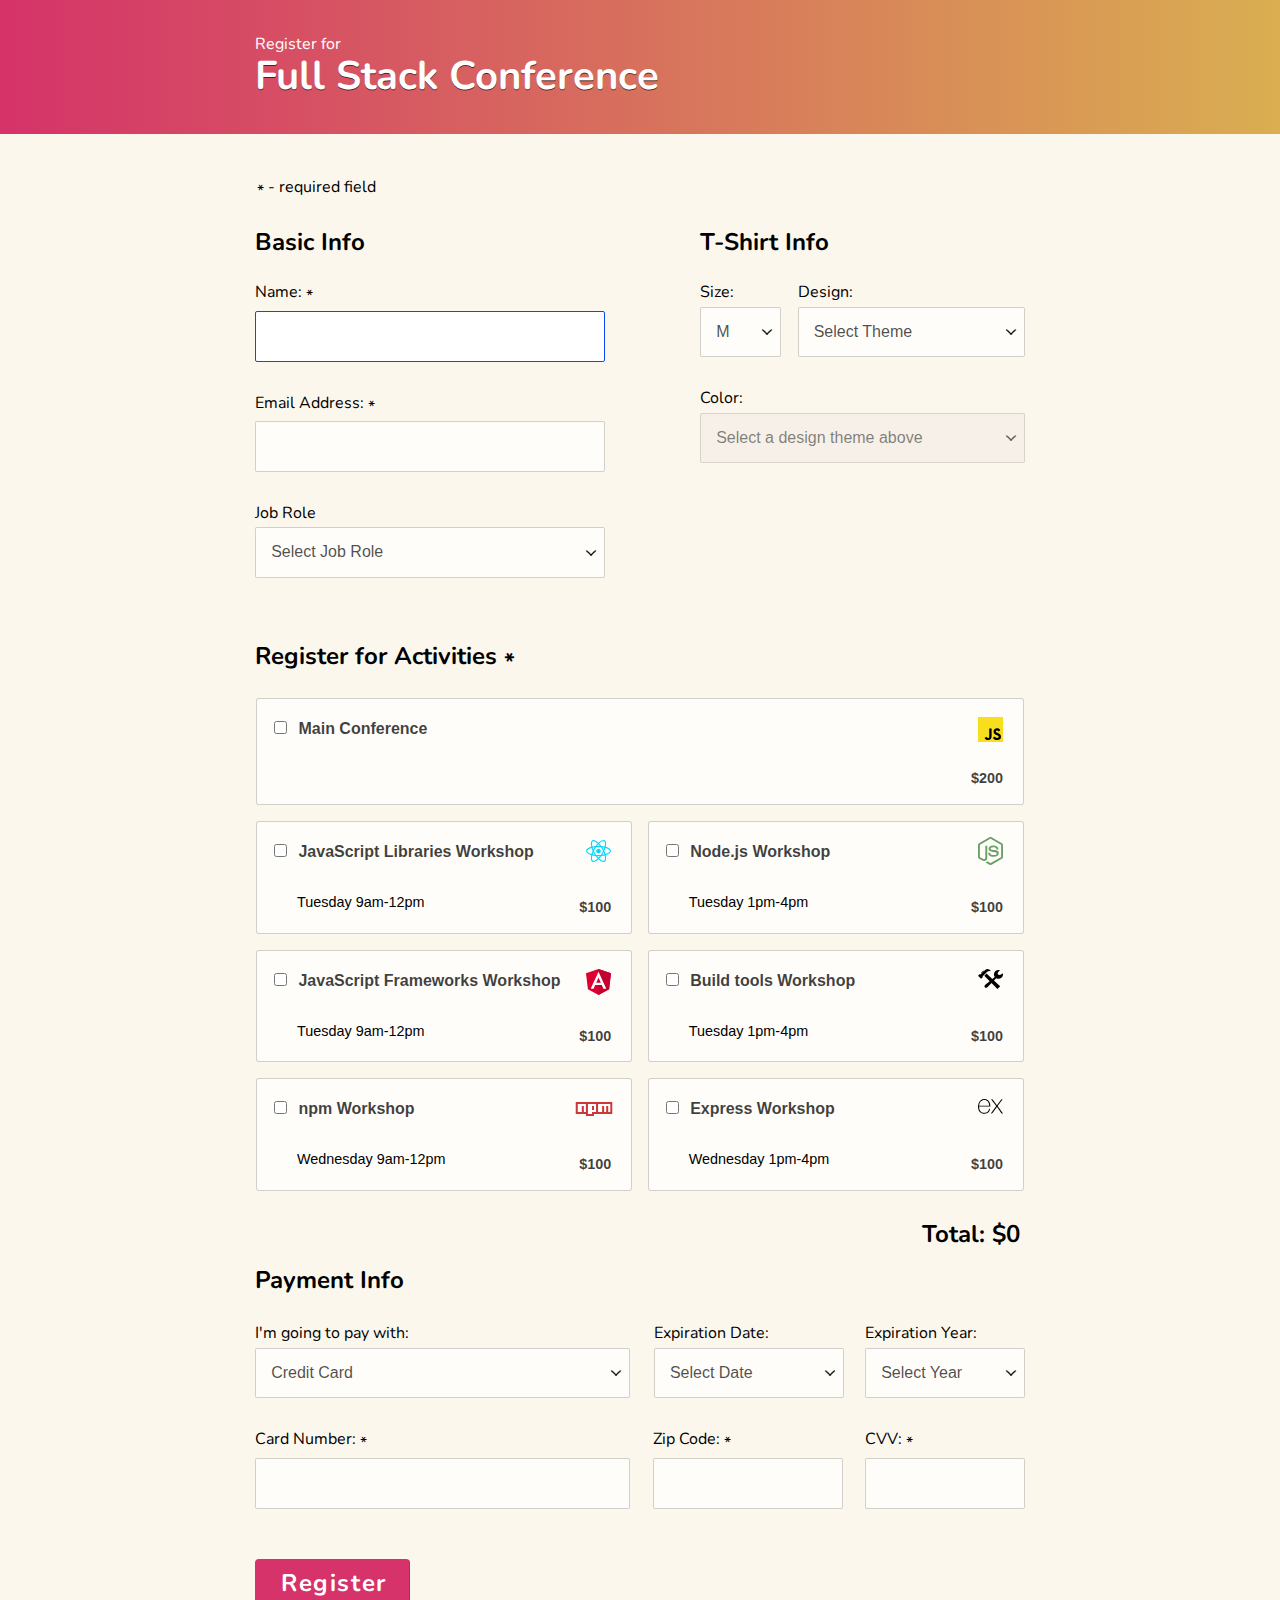
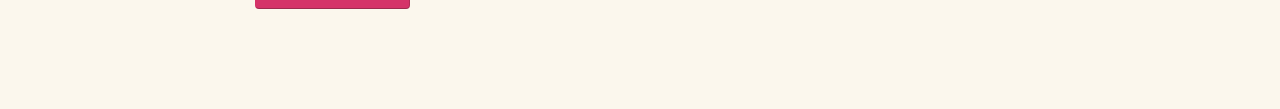
<file: index.html>
<!doctype html>
<html lang="en">
  <head>
    <meta charset="utf-8" />
    <meta name="viewport" content="width=device-width, initial-scale=1.0" />
    <title>Register for Full Stack Conference</title>
    <link rel="stylesheet" href="css/normalize.css" />
    <link rel="stylesheet" href="css/style.css" />
    <link
      rel="stylesheet"
      href="https://cdnjs.cloudflare.com/ajax/libs/animate.css/4.0.0/animate.min.css"
    />
  </head>
  <body>
    <header>
      <div id="header-container" class="header-container">
        <span>Register for</span>
        <h1>Full Stack Conference</h1>
      </div>
    </header>
    <div class="container">
      <form action="index.html" method="post" novalidate autocomplete="off">
        <p id="form-hint" class="form-hint">
          <span class="asterisk">*</span> - required field
        </p>

        <div class="basic-info-and-shirt-box">
          <fieldset class="basic-info">
            <legend>Basic Info</legend>

            <label for="name"
              >Name: <span class="asterisk">*</span>
              <input
                type="text"
                id="name"
                name="user-name"
                class="error-border"
              />
              <span id="name-hint" class="name-hint hint"
                >Name field cannot be blank</span
              >
            </label>

            <label for="email"
              >Email Address: <span class="asterisk">*</span>
              <input
                type="email"
                id="email"
                name="user-email"
                class="error-border"
              />
              <span id="email-hint" class="email-hint hint"
                >Email address must be formatted correctly</span
              >
            </label>

            <label for="title">Job Role</label>
            <select id="title" name="user-title">
              <option value="" selected hidden>Select Job Role</option>
              <option value="full-stack js developer">
                Full Stack JavaScript Developer
              </option>
              <option value="front-end developer">Front End Developer</option>
              <option value="back-end developer">Back End Developer</option>
              <option value="designer">Designer</option>
              <option value="student">Student</option>
              <option value="other">Other</option>
            </select>

            <input
              type="text"
              name="other-job-role"
              id="other-job-role"
              class="other-job-role"
              placeholder="Other job role?"
            />
          </fieldset>

          <fieldset class="shirts">
            <legend>T-Shirt Info</legend>
            <div class="shirt-div-box">
              <div id="shirt-sizes" class="shirt-sizes">
                <label for="size">Size:</label>
                <select id="size" name="user-size">
                  <option value="small">S</option>
                  <option value="medium" selected>M</option>
                  <option value="large">L</option>
                  <option value="extra large">XL</option>
                  <option value="extra large">XXL</option>
                </select>
              </div>

              <div id="shirt-designs" class="shirt-designs">
                <label for="design">Design:</label>
                <select id="design" name="user-design">
                  <option value="" selected hidden>Select Theme</option>
                  <option value="js puns">Theme - JS Puns</option>
                  <option value="heart js">Theme - I &#9829; JS</option>
                </select>
              </div>

              <div id="shirt-colors" class="shirt-colors">
                <label for="color">Color:</label>
                <select id="color" disabled>
                  <option value="" selected hidden>
                    Select a design theme above
                  </option>
                  <option data-theme="js puns" value="cornflowerblue">
                    Cornflower Blue (JS Puns shirt only)
                  </option>
                  <option data-theme="js puns" value="darkslategrey">
                    Dark Slate Grey (JS Puns shirt only)
                  </option>
                  <option data-theme="js puns" value="gold">
                    Gold (JS Puns shirt only)
                  </option>
                  <option data-theme="heart js" value="tomato">
                    Tomato (I &#9829; JS shirt only)
                  </option>
                  <option data-theme="heart js" value="steelblue">
                    Steel Blue (I &#9829; JS shirt only)
                  </option>
                  <option data-theme="heart js" value="dimgrey">
                    Dim Grey (I &#9829; JS shirt only)
                  </option>
                </select>
              </div>
            </div>
          </fieldset>
        </div>

        <fieldset id="activities" class="activities">
          <legend>
            Register for Activities <span class="asterisk">*</span>
          </legend>
          <div id="activities-box" class="activities-box error-border">
            <label>
              <input type="checkbox" name="all" data-cost="200" />
              <span>Main Conference</span>
              <span class="activity-cost">$200</span>
              <img class="activity-img js-img" src="img/js.svg" alt="" />
            </label>
            <label>
              <input
                type="checkbox"
                name="js-libs"
                data-day-and-time="Tuesday 9am-12pm"
                data-cost="100"
              />
              <span>JavaScript Libraries Workshop</span>
              <span>Tuesday 9am-12pm</span>
              <span class="activity-cost">$100</span>
              <img class="activity-img react-img" src="img/react.svg" alt="" />
            </label>
            <label>
              <input
                type="checkbox"
                name="node"
                data-day-and-time="Tuesday 1pm-4pm"
                data-cost="100"
              />
              <span>Node.js Workshop</span>
              <span>Tuesday 1pm-4pm</span>
              <span class="activity-cost">$100</span>
              <img class="activity-img node-img" src="img/node.svg" alt="" />
            </label>
            <label>
              <input
                type="checkbox"
                name="js-frameworks"
                data-day-and-time="Tuesday 9am-12pm"
                data-cost="100"
              />
              <span>JavaScript Frameworks Workshop</span>
              <span>Tuesday 9am-12pm</span>
              <span class="activity-cost">$100</span>
              <img
                class="activity-img angular-img"
                src="img/angular.svg"
                alt=""
              />
            </label>
            <label>
              <input
                type="checkbox"
                name="build-tools"
                data-day-and-time="Tuesday 1pm-4pm"
                data-cost="100"
              />
              <span>Build tools Workshop</span>
              <span>Tuesday 1pm-4pm</span>
              <span class="activity-cost">$100</span>
              <img class="activity-img build-img" src="img/build.svg" alt="" />
            </label>
            <label>
              <input
                type="checkbox"
                name="npm"
                data-day-and-time="Wednesday 9am-12pm"
                data-cost="100"
              />
              <span>npm Workshop</span>
              <span>Wednesday 9am-12pm</span>
              <span class="activity-cost">$100</span>
              <img class="activity-img npm-img" src="img/npm.svg" alt="" />
            </label>
            <label>
              <input
                type="checkbox"
                name="express"
                data-day-and-time="Wednesday 1pm-4pm"
                data-cost="100"
              />
              <span>Express Workshop</span>
              <span>Wednesday 1pm-4pm</span>
              <span class="activity-cost">$100</span>
              <img
                class="activity-img express-img"
                src="img/express.svg"
                alt=""
              />
            </label>
          </div>
          <p id="activities-cost" class="activities-cost">Total: $0</p>
          <p id="activities-hint" class="activities-hint hint">
            Choose at least one activity
          </p>
        </fieldset>

        <fieldset class="payment-methods">
          <legend>Payment Info</legend>

          <div class="payment-method-box">
            <label for="payment">I'm going to pay with:</label>
            <select id="payment" name="user-payment">
              <option value="select method" hidden>
                Select Payment Method
              </option>
              <option value="credit-card" selected>Credit Card</option>
              <option value="paypal">PayPal</option>
              <option value="bitcoin">Bitcoin</option>
            </select>
          </div>

          <div id="credit-card" class="credit-card">
            <div class="expiration-box">
              <div class="month-box">
                <label for="exp-month">Expiration Date:</label>
                <select
                  id="exp-month"
                  name="user-exp-month"
                  class="error-border"
                >
                  <option hidden>Select Date</option>
                  <option value="1">01 - January</option>
                  <option value="2">02 - February</option>
                  <option value="3">03 - March</option>
                  <option value="4">04 - April</option>
                  <option value="5">05 - May</option>
                  <option value="6">06 - June</option>
                  <option value="7">07 - July</option>
                  <option value="8">08 - August</option>
                  <option value="9">09 - September</option>
                  <option value="10">10 - October</option>
                  <option value="11">11 - November</option>
                  <option value="12">12 - December</option>
                </select>
              </div>

              <div class="year-box">
                <label for="exp-year">Expiration Year:</label>
                <select id="exp-year" name="user-exp-year" class="error-border">
                  <option hidden>Select Year</option>
                  <option value="2021">2021</option>
                  <option value="2022">2022</option>
                  <option value="2023">2023</option>
                  <option value="2024">2024</option>
                  <option value="2025">2025</option>
                </select>
              </div>
            </div>

            <div class="credit-card-box">
              <div class="num-box">
                <label for="cc-num"
                  >Card Number: <span class="asterisk">*</span>
                  <input
                    id="cc-num"
                    name="user-cc-num"
                    type="text"
                    class="error-border"
                  />
                  <span id="cc-hint" class="cc-hint hint"
                    >Credit card number must be between 13 - 16 digits</span
                  >
                </label>
              </div>

              <div class="zip-box">
                <label for="zip"
                  >Zip Code: <span class="asterisk">*</span>
                  <input
                    id="zip"
                    name="user-zip"
                    type="text"
                    class="error-border"
                  />
                  <span id="zip-hint" class="zip-hint hint"
                    >Zip Code must be 5 digits</span
                  >
                </label>
              </div>

              <div class="cvv-box">
                <label for="cvv"
                  >CVV: <span class="asterisk">*</span>
                  <input
                    id="cvv"
                    name="user-cvv"
                    type="text"
                    class="error-border"
                  />
                  <span id="cvv-hint" class="cvv-hint hint"
                    >CVV must be 3 digits</span
                  >
                </label>
              </div>
            </div>
          </div>

          <div id="paypal" class="paypal">
            <h3>PayPal</h3>
            <p>
              If you selected the PayPal option we'll take you to Paypal's site
              to set up your billing information, when you click “Register”
              below.
            </p>
          </div>

          <div id="bitcoin" class="bitcoin">
            <h3>Bitcoin</h3>
            <p>
              If you selected the Bitcoin option we'll take you to the Coinbase
              site to set up your billing information. Due to the nature of
              exchanging Bitcoin, all Bitcoin transactions will be final.
            </p>
          </div>
        </fieldset>

        <button type="submit">Register</button>
      </form>
    </div>
    <script src="js/script.js"></script>
  </body>
</html>
</file>
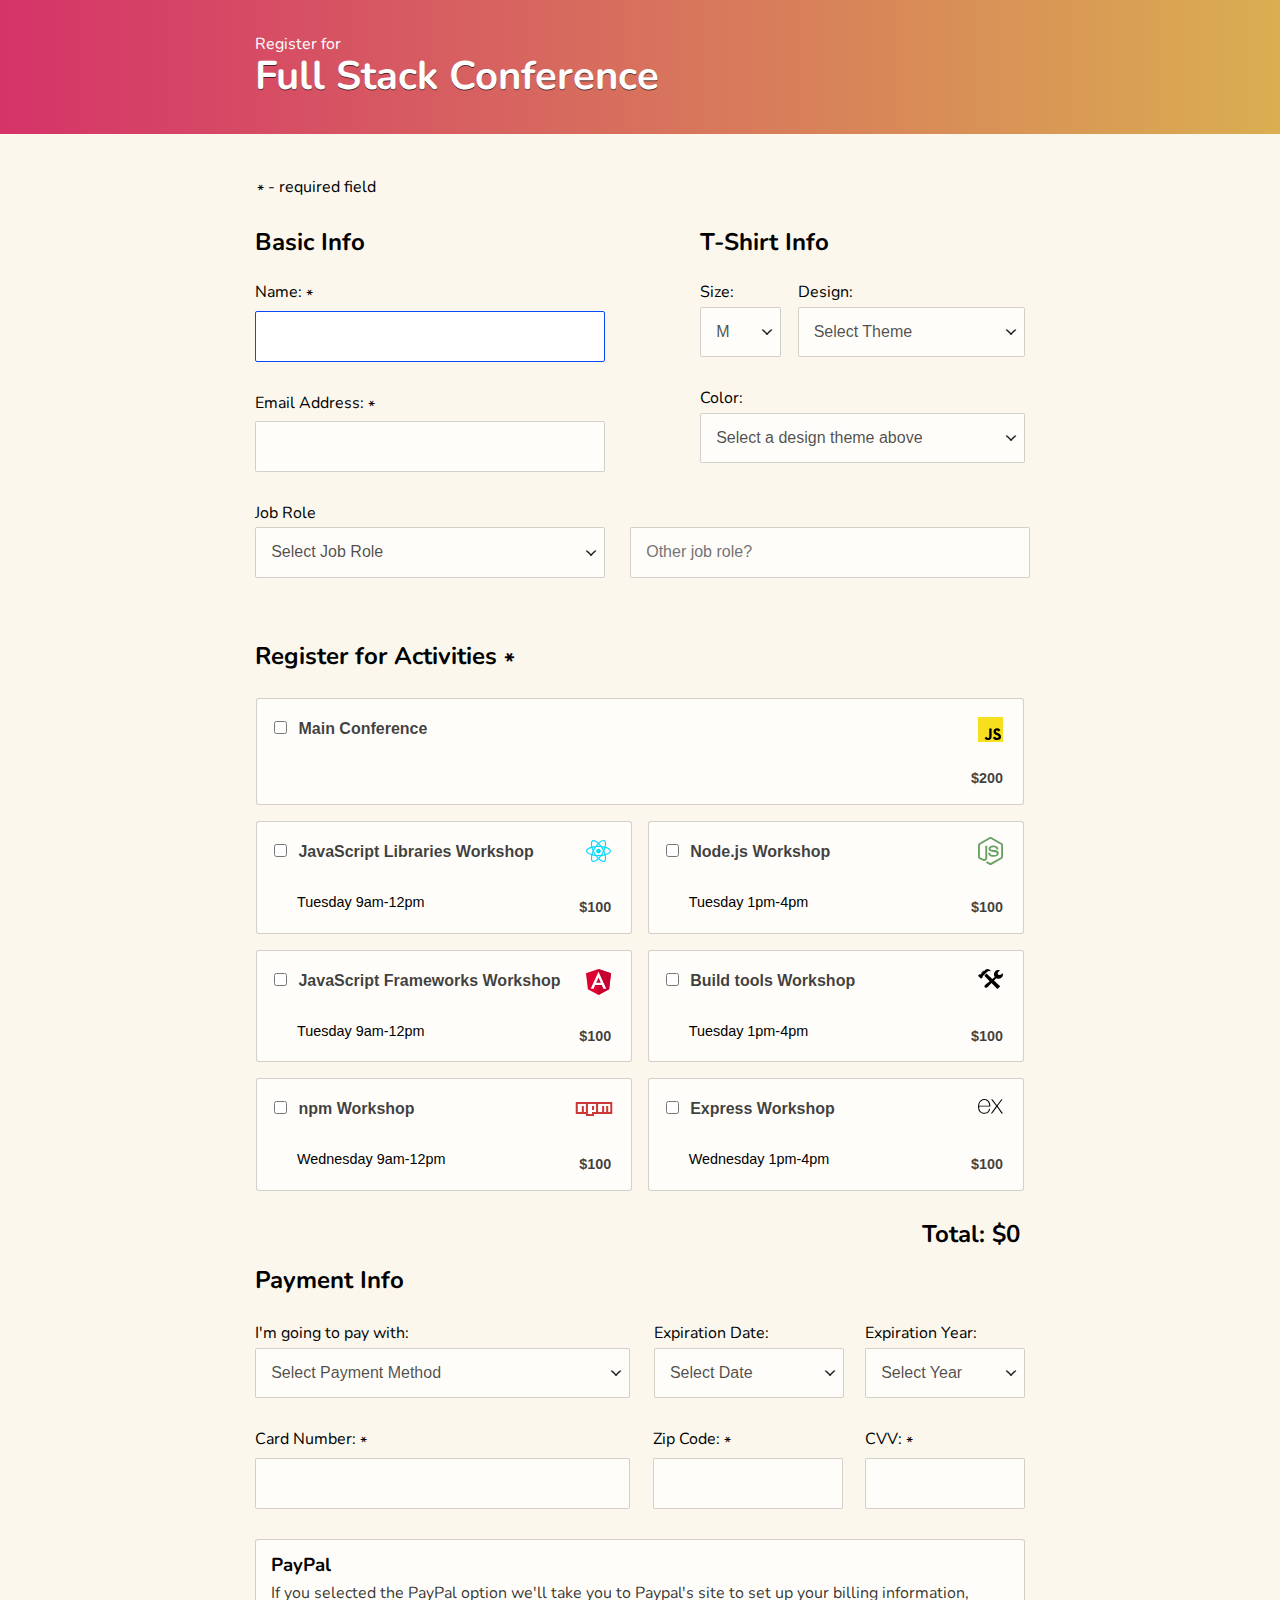
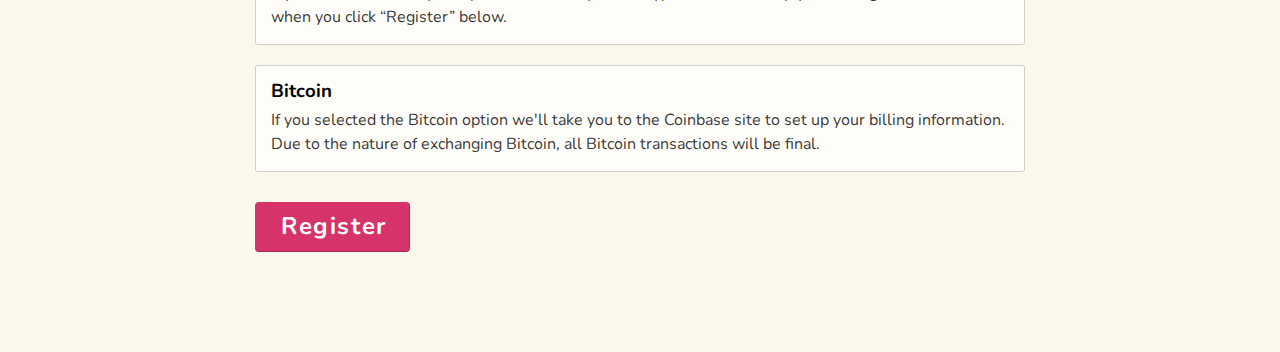
<file: interactive-form-v3/index.html>
<!DOCTYPE html>
<html lang="en">
<head>
  <meta charset="utf-8">
  <meta name="viewport" content="width=device-width, initial-scale=1.0">
	<title>Register for Full Stack Conference</title>
	<link rel="stylesheet" href="css/normalize.css">
  <link rel="stylesheet" href="css/style.css">
  <link rel="stylesheet" href="https://cdnjs.cloudflare.com/ajax/libs/animate.css/4.0.0/animate.min.css"/>
</head>
<body>
  <header>
    <div id="header-container" class="header-container">
      <span>Register for</span>
      <h1>Full Stack Conference</h1>
    </div>
  </header>
	<div class="container">

    <form action="index.html" method="post" novalidate>
      <p id="form-hint" class="form-hint"><span class="asterisk">*</span> - required field</p>

      <div class="basic-info-and-shirt-box">       
        <fieldset class="basic-info">         
          <legend>Basic Info</legend>
          
          <label for="name">Name: <span class="asterisk">*</span>
            <input type="text" id="name" name="user-name" class="error-border">
            <span id="name-hint" class="name-hint hint">Name field cannot be blank</span>
          </label>
          
          
          <label for="email">Email Address: <span class="asterisk">*</span>
            <input type="email" id="email" name="user-email" class="error-border">
            <span id="email-hint" class="email-hint hint">Email address must be formatted correctly</span>
          </label>
          
          
          <label for="title">Job Role</label>
          <select id="title" name="user-title">
            <option hidden>Select Job Role</option>
            <option value="full-stack js developer">Full Stack JavaScript Developer</option>
            <option value="front-end developer">Front End Developer</option>
            <option value="back-end developer">Back End Developer</option>
            <option value="designer">Designer</option>          
            <option value="student">Student</option>
            <option value="other">Other</option>  
          </select> 
          
          <input type="text" name="other-job-role" id="other-job-role" class="other-job-role" placeholder="Other job role?">
        </fieldset>
        
        <fieldset class="shirts">
          <legend>T-Shirt Info</legend>
          <div class="shirt-div-box">
            <div id="shirt-sizes" class="shirt-sizes">
              <label for="size">Size:</label>
              <select id="size" name="user-size">
                <option value="small">S</option>
                <option value="medium" selected>M</option>
                <option value="large">L</option>
                <option value="extra large">XL</option>
                <option value="extra large">XXL</option>
              </select>
            </div>

            <div id="shirt-designs" class="shirt-designs">
              <label for="design">Design:</label>
              <select id="design" name="user-design">
                <option hidden>Select Theme</option>
                <option value="js puns">Theme - JS Puns</option>
                <option value="heart js">Theme - I &#9829; JS</option>
              </select>
            </div>

            <div id="shirt-colors" class="shirt-colors">
              <label for="color">Color:</label>
              <select id="color">
                <option selected hidden>Select a design theme above</option>
                <option data-theme="js puns" value="cornflowerblue">Cornflower Blue (JS Puns shirt only)</option>
                <option data-theme="js puns" value="darkslategrey">Dark Slate Grey (JS Puns shirt only)</option> 
                <option data-theme="js puns" value="gold">Gold (JS Puns shirt only)</option>
                <option data-theme="heart js" value="tomato">Tomato (I &#9829; JS shirt only)</option>
                <option data-theme="heart js" value="steelblue">Steel Blue (I &#9829; JS shirt only)</option> 
                <option data-theme="heart js" value="dimgrey">Dim Grey (I &#9829; JS shirt only)</option> 
              </select>
            </div>
          </div>
        </fieldset>
      </div>               

      <fieldset id="activities" class="activities">
        <legend>Register for Activities <span class="asterisk">*</span></legend>
        <div id="activities-box" class="activities-box error-border">
          <label>
            <input type="checkbox" name="all" data-cost="200">
            <span>Main Conference</span>
            <span class="activity-cost">$200</span>
            <img class="activity-img js-img" src="img/js.svg" alt=""> 
          </label>
          <label>
            <input type="checkbox" name="js-libs" data-day-and-time="Tuesday 9am-12pm" data-cost="100"> 
            <span>JavaScript Libraries Workshop</span>
            <span>Tuesday 9am-12pm</span> 
            <span class="activity-cost">$100</span>
            <img class="activity-img react-img" src="img/react.svg" alt=""> 
          </label>
          <label>
            <input type="checkbox" name="node" data-day-and-time="Tuesday 1pm-4pm" data-cost="100"> 
            <span>Node.js Workshop</span>
            <span>Tuesday 1pm-4pm</span> 
            <span class="activity-cost">$100</span>
            <img class="activity-img node-img" src="img/node.svg" alt=""> 
          </label> 
          <label>
            <input type="checkbox" name="js-frameworks" data-day-and-time="Tuesday 9am-12pm" data-cost="100"> 
            <span>JavaScript Frameworks Workshop</span>
            <span>Tuesday 9am-12pm</span> 
            <span class="activity-cost">$100</span>
            <img class="activity-img angular-img" src="img/angular.svg" alt=""> 
          </label>
          <label>
            <input type="checkbox" name="build-tools" data-day-and-time="Tuesday 1pm-4pm" data-cost="100"> 
            <span>Build tools Workshop</span>
            <span>Tuesday 1pm-4pm</span> 
            <span class="activity-cost">$100</span>
            <img class="activity-img build-img" src="img/build.svg" alt=""> 
          </label>
          <label>
            <input type="checkbox" name="npm" data-day-and-time="Wednesday 9am-12pm" data-cost="100"> 
            <span>npm Workshop</span>
            <span>Wednesday 9am-12pm</span> 
            <span class="activity-cost">$100</span>
            <img class="activity-img npm-img" src="img/npm.svg" alt=""> 
          </label>         
          <label>
            <input type="checkbox" name="express" data-day-and-time="Wednesday 1pm-4pm" data-cost="100"> 
            <span>Express Workshop</span>
            <span>Wednesday 1pm-4pm</span> 
            <span class="activity-cost">$100</span>
            <img class="activity-img express-img" src="img/express.svg" alt=""> 
          </label>
        </div>
        <p id="activities-cost" class="activities-cost">Total: $0</p>
        <p id="activities-hint" class="activities-hint hint">Choose at least one activity</p>        	
      </fieldset>

      <fieldset class="payment-methods">
        <legend>Payment Info</legend>

        <div class="payment-method-box">
          <label for="payment">I'm going to pay with:</label>
          <select id="payment" name="user-payment">
            <option value="select method" hidden>Select Payment Method</option>
            <option value="credit-card">Credit Card</option>
            <option value="paypal">PayPal</option>
            <option value="bitcoin">Bitcoin</option>
          </select>
        </div>

        <div id="credit-card" class="credit-card">
          <div class="expiration-box">
            <div class="month-box">
              <label for="exp-month">Expiration Date:</label>
              <select id="exp-month" name="user-exp-month" class="error-border">
                <option hidden>Select Date</option>
                <option value="1">01 - January</option>
                <option value="2">02 - February</option>
                <option value="3">03 - March</option>
                <option value="4">04 - April</option>
                <option value="5">05 - May</option>
                <option value="6">06 - June</option>
                <option value="7">07 - July</option>
                <option value="8">08 - August</option>
                <option value="9">09 - September</option>
                <option value="10">10 - October</option>
                <option value="11">11 - November</option>	
                <option value="12">12 - December</option>          		          
              </select>
            </div>

            <div class="year-box">
              <label for="exp-year">Expiration Year:</label>
              <select id="exp-year" name="user-exp-year" class="error-border">
                <option hidden>Select Year</option>
                <option value="2021">2021</option>
                <option value="2022">2022</option>
                <option value="2023">2023</option>
                <option value="2024">2024</option>
                <option value="2025">2025</option>    		          
              </select> 
            </div>
          </div> 

          <div class="credit-card-box">
            <div class="num-box">
              <label for="cc-num">Card Number: <span class="asterisk">*</span>
                <input id="cc-num" name="user-cc-num" type="text" class="error-border">
                <span id="cc-hint" class="cc-hint hint">Credit card number must be between 13 - 16 digits</span>
              </label>
            </div>

            <div class="zip-box">
              <label for="zip">Zip Code: <span class="asterisk">*</span>
                <input id="zip" name="user-zip" type="text" class="error-border">
                <span id="zip-hint" class="zip-hint hint">Zip Code must be 5 digits</span>
              </label>
            </div>

            <div class="cvv-box">
              <label for="cvv">CVV: <span class="asterisk">*</span>
                <input id="cvv" name="user-cvv" type="text" class="error-border">
                <span id="cvv-hint" class="cvv-hint hint">CVV must be 3 digits</span>
              </label>
            </div>
          </div>           	         
        </div>

        <div id="paypal" class="paypal">
          <h3>PayPal</h3>
        	<p>If you selected the PayPal option we'll take you to Paypal's site to set up your billing information, when you click “Register” below.</p>
        </div> 

        <div id="bitcoin" class="bitcoin">
          <h3>Bitcoin</h3>
        	<p>If you selected the Bitcoin option we'll take you to the Coinbase site to set up your billing information. Due to the nature of exchanging Bitcoin, all Bitcoin transactions will be final.</p>
        </div>                  
      </fieldset>        
        
      <button type="submit">Register</button>      
    </form>
  </div>
  <script src="js/script.js"></script>
</body>
</html>
</file>
<file: css/style.css>
/* ================================= 
  Base and header styles
==================================== */

@import url("https://fonts.googleapis.com/css?family=Nunito|Roboto+Mono");

* {
  box-sizing: border-box;
}

body,
html {
  width: 100%;
  min-height: 100%;
}

body,
input,
button {
  font-family: "Nunito", sans-serif;
}

body {
  background: rgba(218, 174, 81, 0.1);
}

header {
  text-align: center;
  color: rgb(255, 255, 255);
  width: 100%;
  padding: 10px 0;
  background: linear-gradient(
    90deg,
    rgba(213, 51, 105, 1) 0%,
    rgba(218, 174, 81, 1) 100%
  );
}

.header-container {
  max-width: 800px;
  margin: 10px auto;
}

h1 {
  font-size: 2.5em;
  text-shadow: 0 1px 0 rgba(0, 0, 0, 0.65);
  margin: 0;
}

p {
  line-height: 1.5;
}

a {
  text-decoration: none;
}

.container {
  position: relative;
  width: 100%;
  max-width: 800px;
  margin: auto;
}

/* ================================= 
  Form styles
==================================== */

form {
  display: flex;
  flex-flow: column;
  justify-content: space-between;
  width: 100%;
  padding-top: 10px;
  border-radius: 3px;
}

fieldset {
  width: calc(100% - 10px);
  margin: 35px auto 10px;
  border: none;
}

legend,
button {
  font-size: 1.25em;
}

legend {
  font-size: 1.5em;
  font-weight: bold;
  color: rgb(0, 0, 0);
  transition: all 0.3s ease-out;
}

input[type="text"],
input[type="email"],
legend {
  width: 100%;
}

label {
  display: block;
  color: rgb(0, 0, 0);
  margin-top: 27px;
  margin-bottom: 0;
  transition: all 0.3s ease-out;
}

input,
select {
  margin-bottom: 1.125em;
}

input,
select,
option {
  font-family: "roboto", sans-serif;
  transition: all 0.3s ease-out;
}

input {
  font-size: 1em;
  color: rgba(0, 0, 0, 0.7);
  font-weight: 500;
  padding: 0.95em;
  margin-top: 5px;
  margin-bottom: 5px;
  background: rgb(255, 253, 249);
  border: 1px solid rgba(36, 28, 21, 0.2);
  border-radius: 2px;
  outline: none;
}

input:focus {
  background: rgba(255, 255, 255, 1);
  border-color: rgb(9, 73, 250);
}

input:-webkit-autofill {
  border: 1px solid rgba(36, 28, 21, 0.2);
  -webkit-box-shadow: 0 0 0px 1000px rgb(255, 253, 249) inset;
  box-shadow: 0 0 0px 1000px rgb(255, 253, 249) inset;
}

input[type="checkbox"],
input[type="radio"] {
  display: inline-block;
}

input[type="checkbox"]:disabled {
  cursor: not-allowed;
}

select {
  -webkit-appearance: none;
  -webkit-border-radius: 0px;
  font-size: 1em;
  font-weight: 500;
  color: rgba(0, 0, 0, 0.7);
  width: 100%;
  padding: 0.95em;
  margin-top: 5px;
  margin-bottom: 5px;
  padding-right: calc(4% + 0.95em);
  background: url(../img/caret.png) calc(100% - 7px) 50% no-repeat
    rgb(255, 253, 249);
  background-size: 12px auto;
  border: 1px solid rgba(36, 28, 21, 0.2);
  border-radius: 2px;
  outline: none;
  cursor: pointer;
  transition: none;
}

select:focus {
  background: url(../img/caret.png) calc(100% - 7px) 50% no-repeat
    rgba(255, 255, 255, 1) !important;
  background-size: 12px auto !important;
  border-color: rgb(9, 73, 250);
}

select:disabled {
  cursor: not-allowed;
  background-color: rgba(197, 163, 175, 0.1);
}

input.error,
select.error {
  background: rgb(242, 112, 156, 0.1);
  border: 1px solid rgb(242, 112, 156);
}

button {
  cursor: pointer;
  font-size: 1.5rem;
  font-weight: bolder;
  text-shadow: 1px 1px 0 transparent;
  letter-spacing: 0.1rem;
  color: rgb(255, 255, 255);
  width: calc(100% - 40px);
  margin: 25px auto;
  padding: 10px 25px;
  background: rgb(213, 51, 105);
  border-radius: 4px;
  border: 1px solid transparent;
  border-right: 1px solid rgba(36, 28, 21, 0.2);
  border-bottom: 1px solid rgba(36, 28, 21, 0.3);
  box-shadow: none;
  transition: all 0.3s ease-out;
}

button:hover {
  text-shadow: 1px 1px 0 rgb(25, 25, 25, 0.9);
  background: rgb(218, 174, 81);
  border: 1px solid rgba(213, 51, 105, 0.3);
  box-shadow:
    1px 1px 25px rgba(213, 51, 105, 0.5) inset,
    3px 3px 10px rgba(50, 50, 50, 0.3);
}

.hint {
  display: none;
  color: red;
  margin: 0;
  transition: all 0.3s ease-out;
}

.form-hint {
  color: rgb(0, 0, 0);
  margin-bottom: 0;
  margin-left: 17px;
}

.asterisk {
  vertical-align: sub;
}

.valid {
  position: relative;
}

.not-valid {
  position: relative;
  color: red;
}

.not-valid .error-border {
  border: 1px solid red;
}

.not-valid legend {
  color: red;
}

.valid::after {
  content: " ";
  position: absolute;
  top: -5px;
  right: 0px;
  width: 25px;
  height: 25px;
  background-image: url("../img/valid.svg");
  background-size: 25px;
  transition: all 0.3s ease-out;
}

.not-valid::after {
  content: " ";
  position: absolute;
  top: -5px;
  right: 0px;
  width: 25px;
  height: 25px;
  background-image: url("../img/not-valid.svg");
  background-size: 25px;
  transition: all 0.3s ease-out;
}

.activities.valid::after,
.activities.not-valid::after {
  top: 5px;
}
/* ================================= 
  Basic info and t shirt styles
==================================== */

.basic-info-and-shirt-box {
  display: flex;
  flex-flow: row wrap;
  justify-content: space-between;
}

.basic-info {
  display: flex;
  flex-flow: column;
  justify-content: space-between;
}

.shirt-div-box {
  display: flex;
  flex-flow: row wrap;
  justify-content: space-between;
}

.shirt-sizes {
  width: 25%;
  min-width: 75px;
}

.shirt-designs {
  width: 70%;
  min-width: 210px;
}

.shirt-colors {
  width: 100%;
}

/* ================================= 
  Activity section styles
==================================== */

.activities {
  position: relative;
  max-width: calc(100% - 30px);
  padding-left: 0;
  padding-right: 0;
  padding-bottom: 0;
  margin: 35px 15px 0px;
}

.activities-box {
  font-family: "roboto", sans-serif;
  max-width: 100%;
  border-radius: 3px;
  border: 1px solid transparent;
  transition: all 0.3s ease-out;
}

.activities legend {
  margin-bottom: 15px;
}

.activities label {
  cursor: pointer;
  position: relative;
  background: rgba(218, 174, 81, 0.1);
  background: rgb(255, 253, 249);
  padding: 15px 10px;
  margin-top: 10px;
  margin-bottom: 10px;
  border-radius: 3px;
  border: 1px solid rgba(36, 28, 21, 0.2);
  transition: all 0.3s ease-out;
}

.activities label:nth-of-type(1) {
  height: 107px;
  margin-top: 0;
}

.activities label:last-child {
  margin-bottom: 0;
}

.activities label input {
  margin: 7px auto 7px 7px;
}

.activities label span:nth-of-type(1) {
  color: rgba(0, 0, 0, 0.75);
  font-weight: bolder;
  padding-left: 7px;
}

.activities label span:nth-of-type(2),
.activities label span:nth-of-type(3) {
  font-size: 0.9rem;
  margin: 7px auto;
  padding-left: 30px;
}

.activities label span:nth-of-type(2) {
  display: block;
  margin-top: 30px;
}

.activity-cost {
  position: absolute;
  right: 20px;
  bottom: 10px;
  color: rgba(0, 0, 0, 0.75);
  font-weight: bolder;
}

.activity-img {
  position: absolute;
  top: 18px;
  right: 20px;
  width: 25px;
  transition: all 0.3s ease-in-out;
}

.npm-img {
  top: 5px;
  right: 12px;
  width: 50px;
}

.node-img {
  top: 15px;
}

.express-img {
  top: 20px;
}

.activities-cost {
  color: black;
  font-size: 1.5rem;
  margin-right: -10px;
  margin-bottom: 5px;
}

.activities-hint {
  margin-top: 10px;
}

/* ================================= 
  Payment section styles
==================================== */

.payment-methods {
  margin-top: 55px;
}

.payment-method-box label {
  margin-top: 20px;
}

.credit-card {
  margin-bottom: 25px;
}

.paypal,
.bitcoin {
  display: none;
  margin: 20px auto 10px auto;
  padding: 0 15px;
  background: rgb(255, 253, 249);
  border-radius: 3px;
  border: 1px solid rgba(36, 28, 21, 0.2);
}

.paypal h3,
.bitcoin h3 {
  margin-top: 15px;
  margin-bottom: 5px;
}

.paypal p,
.bitcoin p {
  color: rgba(0, 0, 0, 0.8);
  margin-top: 5px;
  margin-bottom: 15px;
}

.credit-card,
.paypal,
.bitcoin {
  transition: all 0.3s ease-out;
}

/* ================================= 
  Helper class styles
==================================== */

.focus {
  background: rgba(255, 255, 255, 1) !important;
  border-color: rgb(9, 73, 250) !important;
}

.disabled {
  cursor: not-allowed !important;
  background: rgba(197, 163, 175, 0.1) !important;
}

/* ================================= 
  Media queries styles
==================================== */

@media (min-width: 768px) {
  header {
    text-align: left;
    padding: 25px 0;
  }

  .header-container {
    padding-left: 15px;
  }

  form {
    padding-top: 25px;
  }

  button {
    text-align: left;
    width: 155px;
    height: 50px;
    margin: 0px 0 100px 15px;
  }

  /* ================================= 
    768px - Basic info and t shirt section styles
  ==================================== */

  .basic-info-and-shirt-box {
    position: relative;
    padding: 15px;
  }

  .basic-info-and-shirt-box fieldset {
    margin: 10px 0;
  }

  .other-job-role {
    display: none;
    position: absolute;
    right: 10px;
    bottom: 25px;
    max-width: 50%;
  }

  .basic-info {
    max-width: 350px;
    padding: 0;
  }

  .shirts {
    max-width: 325px;
    padding: 0;
  }

  /* ================================= 
    768px - Activity section styles
  ==================================== */
  .activities {
    padding-bottom: 10px;
    margin-bottom: 10px;
  }

  .activities-box {
    display: flex;
    flex-flow: row wrap;
    justify-content: flex-start;
    transition: all 0.3s;
  }

  .activities label {
    width: 49%;
    margin: 8px auto;
  }

  .activities label:first-of-type {
    width: 100%;
  }

  .activities label:nth-of-type(even) {
    margin-left: 0;
  }

  .activities label:nth-of-type(odd) {
    margin-right: 0;
  }

  .activities label:nth-last-child(-n + 2) {
    margin-bottom: 0;
  }

  .activities-cost {
    position: absolute;
    font-weight: bolder;
    right: 15px;
  }

  /* ================================= 
    768px - Payment section styles
  ==================================== */

  .payment-methods {
    position: relative;
    padding: 10px;
  }

  .payment-method-box {
    width: 375px;
  }

  .credit-card-box {
    display: flex;
    flex-flow: row wrap;
    justify-content: space-between;
  }

  .num-box {
    width: 375px;
  }

  .zip-box {
    width: 190px;
  }

  .cvv-box {
    width: 160px;
  }

  .expiration-box {
    position: absolute;
    right: 10px;
    top: 30px;
    display: flex;
    flex-flow: row wrap;
    justify-content: space-between;
    width: 47%;
  }

  /* Mozilla specific style for expiration date container to accomplish cross browser styles */
  @-moz-document url-prefix() {
    .expiration-box {
      top: 30px;
    }
  }

  .expiration-box label {
    margin-top: 0;
  }

  .month-box {
    width: 190px;
  }

  .year-box {
    width: 160px;
  }
}
</file>
<file: interactive-form-v3/css/style.css>
/* ================================= 
  Base and header styles
==================================== */

@import url('https://fonts.googleapis.com/css?family=Nunito|Roboto+Mono');

* {
  box-sizing: border-box;
}

body,
html {
	width: 100%;
	min-height: 100%;
}

body,
input,
button {
	font-family: 'Nunito', sans-serif;
}

body {
  background: rgba(218, 174, 81, 0.1);
}

header {
	text-align: center;
	color: rgb(255, 255, 255);
	width: 100%;
	padding: 10px 0;
	background: linear-gradient(90deg, rgba(213, 51, 105, 1) 0%, rgba(218, 174, 81, 1) 100%);
}

.header-container {
	max-width: 800px;
	margin: 10px auto;
}

h1 {
	font-size: 2.5em;
	text-shadow: 0 1px 0 rgba(0, 0, 0, 0.65);
	margin: 0;
}

p {
	line-height: 1.5;
}

a {
  text-decoration: none;
}

.container {
  position: relative;
  width: 100%;
  max-width: 800px;
  margin: auto;
}

/* ================================= 
  Form styles
==================================== */

form {
	display: flex;
  flex-flow: column;
  justify-content: space-between;
  width: 100%;
  padding-top: 10px;
	border-radius: 3px;
}

fieldset {
  width: calc(100% - 10px);
  margin: 35px auto 10px;
  border: none;
}

legend,
button {
	font-size: 1.25em;	
}

legend {
  font-size: 1.5em;
  font-weight: bold;
  color: rgb(0, 0, 0);
  transition: all 0.3s ease-out;
}

input[type="text"],
input[type="email"],
legend {
	width: 100%;
}

label {
  display: block;
  color: rgb(0, 0, 0);
  margin-top: 27px;
  margin-bottom: 0;
  transition: all 0.3s ease-out;
}

input,
select {
	margin-bottom: 1.125em;	
}

input, 
select, 
option {
  font-family: 'roboto', sans-serif;
  transition: all 0.3s ease-out;
}

input {
  font-size: 1em;
  color: rgba(0, 0, 0, 0.7);
	font-weight: 500;
	padding: .95em;
	margin-top: 5px;
	margin-bottom: 5px;
	background: rgb(255, 253, 249);
	border: 1px solid rgba(36, 28, 21, 0.2);
	border-radius: 2px;
	outline: none;
}

input:focus {
  background: rgba(255, 255, 255, 1);
  border-color:  rgb(9, 73, 250);
}

input:-webkit-autofill {
  border: 1px solid rgba(36, 28, 21, 0.2);
  -webkit-box-shadow: 0 0 0px 1000px rgb(255, 253, 249) inset;
  box-shadow: 0 0 0px 1000px rgb(255, 253, 249) inset;
}

input[type="checkbox"],
input[type="radio"] {
	display: inline-block;
}

input[type="checkbox"]:disabled {
  cursor: not-allowed;
}

select {
	-webkit-appearance: none;
	-webkit-border-radius: 0px;
	font-size: 1em;
  font-weight: 500;
  color: rgba(0, 0, 0, 0.7);
  width: 100%;
  padding: .95em;
  margin-top: 5px;
  margin-bottom: 5px;
	padding-right: calc(4% + 0.95em);
  background: url(../img/caret.png) calc(100% - 7px) 50% no-repeat rgb(255, 253, 249);
	background-size: 12px auto;
	border: 1px solid rgba(36, 28, 21, 0.2);
	border-radius: 2px;
	outline: none;
  cursor: pointer;
  transition: none;
}

select:focus {
  background: url(../img/caret.png) calc(100% - 7px) 50% no-repeat rgba(255, 255, 255, 1) !important;
  background-size: 12px auto !important;
  border-color:  rgb(9, 73, 250);
}

select:disabled {
  cursor: not-allowed;
  background-color: rgba(197, 163, 175, 0.1);
}

input.error,
select.error {
	background: rgb(242, 112, 156, 0.1);
	border: 1px solid rgb(242, 112, 156) ;
}

button {
  cursor: pointer;
  font-size: 1.5rem;
  font-weight: bolder;
  text-shadow: 1px 1px 0 transparent;
  letter-spacing: 0.1rem;
  color: rgb(255, 255, 255);
  width: calc(100% - 40px);
  margin: 25px auto;
  padding: 10px 25px;
	background: rgb(213, 51, 105);
  border-radius: 4px;
  border: 1px solid transparent;
  border-right: 1px solid rgba(36, 28, 21, 0.2);
  border-bottom: 1px solid rgba(36, 28, 21, 0.3);
  box-shadow: none;
	transition: all 0.3s ease-out;
}

button:hover {
  text-shadow: 1px 1px 0 rgb(25, 25, 25, 0.9);
  background: rgb(218, 174, 81);
  border: 1px solid rgba(213, 51, 105, 0.3);
  box-shadow: 1px 1px 25px rgba(213, 51, 105, 0.5) inset, 3px 3px 10px rgba(50, 50, 50, 0.3);
}

.hint {
  display: none;
  color: red;
  margin: 0;
  transition: all 0.3s ease-out;
}

.form-hint {
  color: rgb(0, 0, 0);
  margin-bottom: 0;
  margin-left: 17px;
}

.asterisk {
  vertical-align: sub;
}

.valid {
  position: relative;
}

.not-valid {
  position: relative;
  color: red;
}

.not-valid .error-border {
  border: 1px solid red;
}

.not-valid legend {
  color: red;
}

.valid::after {
  content: ' ';
  position: absolute;
  top: -5px;
  right: 0px;
  width: 25px;
  height: 25px;
  background-image: url('../img/valid.svg');
  background-size: 25px;
  transition: all 0.3s ease-out;
}

.not-valid::after {
  content: ' ';
  position: absolute;
  top: -5px;
  right: 0px;
  width: 25px;
  height: 25px;
  background-image: url('../img/not-valid.svg');
  background-size: 25px;
  transition: all 0.3s ease-out;
}

.activities.valid::after,
.activities.not-valid::after {
  top: 5px;
}
/* ================================= 
  Basic info and t shirt styles
==================================== */

.basic-info-and-shirt-box {
  display: flex;
  flex-flow: row wrap;
  justify-content: space-between;
}


.basic-info {
  display: flex;
  flex-flow: column;
  justify-content: space-between;
}

.shirt-div-box {
  display: flex;
  flex-flow: row wrap;
  justify-content: space-between;
}

.shirt-sizes {
  width: 25%;
  min-width: 75px;
}

.shirt-designs {
  width: 70%;
  min-width: 210px;
}

.shirt-colors {
  width: 100%;
}

/* ================================= 
  Activity section styles
==================================== */

.activities {
  position: relative;
  max-width: calc(100% - 30px);
  padding-left: 0;
  padding-right: 0;
  padding-bottom: 0;
  margin: 35px 15px 0px;
}

.activities-box {
  font-family: 'roboto', sans-serif;
  max-width: 100%;
  border-radius: 3px;
  border: 1px solid transparent;
  transition: all 0.3s ease-out;
}

.activities legend {
  margin-bottom: 15px;
}

.activities label {
  cursor: pointer;
  position: relative;
  background: rgba(218, 174, 81, 0.1);
  background: rgb(255, 253, 249);
  padding: 15px 10px;
  margin-top: 10px;
  margin-bottom: 10px;
  border-radius: 3px;
  border: 1px solid rgba(36, 28, 21, 0.2);
  transition: all 0.3s ease-out;
}

.activities label:nth-of-type(1) {
  height: 107px;
  margin-top: 0;
}

.activities label:last-child {
  margin-bottom: 0;
}

.activities label input {
  margin: 7px auto 7px 7px;
}

.activities label span:nth-of-type(1) {
  color: rgba(0, 0, 0, 0.75);
  font-weight: bolder;
  padding-left: 7px;
}

.activities label span:nth-of-type(2),
.activities label span:nth-of-type(3) {
  font-size: 0.9rem;
  margin: 7px auto;
  padding-left: 30px;
}

.activities label span:nth-of-type(2) {
  display: block;
  margin-top: 30px;
}

.activity-cost {
  position: absolute;
  right: 20px;
  bottom: 10px;
  color: rgba(0, 0, 0, 0.75);
  font-weight: bolder;
}

.activity-img {
  position: absolute;
  top: 18px;
  right: 20px;
  width: 25px;
  transition: all 0.3s ease-in-out;
}

.npm-img {
  top: 5px;
  right: 12px;
  width: 50px;
}

.node-img {
  top: 15px;
}

.express-img {
  top: 20px;
}

.activities-cost {
  color: black;
  font-size: 1.5rem;
  margin-right: -10px;
  margin-bottom: 5px;
}

.activities-hint {
  margin-top: 10px;
}

/* ================================= 
  Payment section styles
==================================== */

.payment-methods {
  margin-top: 55px;
}

.payment-method-box label {
  margin-top: 20px;
}

.credit-card {
  margin-bottom: 25px;
}

.paypal,
.bitcoin {
  margin: 20px auto 10px auto;
  padding: 0 15px;
  background: rgb(255, 253, 249);
  border-radius: 3px;
  border: 1px solid rgba(36, 28, 21, 0.2);
}

.paypal h3,
.bitcoin h3 {
  margin-top: 15px;
  margin-bottom: 5px;
}

.paypal p,
.bitcoin p {
  color: rgba(0, 0, 0, 0.8);
  margin-top: 5px;
  margin-bottom: 15px;
}

.credit-card,
.paypal,
.bitcoin {
  transition: all 0.3s ease-out;
}

/* ================================= 
  Helper class styles
==================================== */

.focus {
  background: rgba(255, 255, 255, 1) !important;
  border-color:  rgb(9, 73, 250) !important;
}

.disabled {
  cursor: not-allowed !important;
  background: rgba(197, 163, 175, 0.1) !important;
}

/* ================================= 
  Media queries styles
==================================== */

@media (min-width: 768px) {

  header {
    text-align: left;
    padding: 25px 0;
  }

  .header-container {
    padding-left: 15px;
  }

  form {
    padding-top: 25px;
  }

  button {
    text-align: left;
    width: 155px;
    height: 50px;
    margin: 0px 0 100px 15px;
  }

  /* ================================= 
    768px - Basic info and t shirt section styles
  ==================================== */

  .basic-info-and-shirt-box {
    position: relative;
    padding: 15px;
  }

  .basic-info-and-shirt-box fieldset {
    margin: 10px 0;
  }

  .other-job-role {
    position: absolute;
    right: 10px;
    bottom: 25px;
    max-width: 50%;
  }

  .basic-info{
    max-width: 350px;
    padding: 0;
  }

  .shirts {
    max-width: 325px;
    padding: 0;
  }

  /* ================================= 
    768px - Activity section styles
  ==================================== */
  .activities {
    padding-bottom: 10px;
    margin-bottom: 10px;
  }

  .activities-box {
    display: flex;
    flex-flow: row wrap;
    justify-content: flex-start;
    transition: all 0.3s;
  }

  .activities label {
    width: 49%;
    margin: 8px auto;
  }

  .activities label:first-of-type {
    width: 100%;
  }

  .activities label:nth-of-type(even) {
    margin-left: 0;
  }

  .activities label:nth-of-type(odd) {
    margin-right: 0;
  }

  .activities label:nth-last-child(-n+2) {
    margin-bottom: 0;
  }

  .activities-cost {
    position: absolute;
    font-weight: bolder;
    right: 15px;
  }

  /* ================================= 
    768px - Payment section styles
  ==================================== */

  .payment-methods {
    position: relative;
    padding: 10px;
  }

  .payment-method-box {
    width: 375px;
  }

  .credit-card-box {
    display: flex;
    flex-flow: row wrap;
    justify-content: space-between;
  }

  .num-box {
    width: 375px;
  }

  .zip-box {
    width: 190px;
  }

  .cvv-box {
    width: 160px;
  }

  .expiration-box {
    position: absolute;
    right: 10px;
    top: 30px;
    display: flex;
    flex-flow: row wrap;
    justify-content: space-between;
    width: 47%;
  }

  /* Mozilla specific style for expiration date container to accomplish cross browser styles */
  @-moz-document url-prefix() {
    .expiration-box {
      top: 30px;
    }
  }

  .expiration-box label {
    margin-top: 0;
  }

  .month-box {
    width: 190px;
  }

  .year-box {
    width: 160px;
  }
}
</file>
